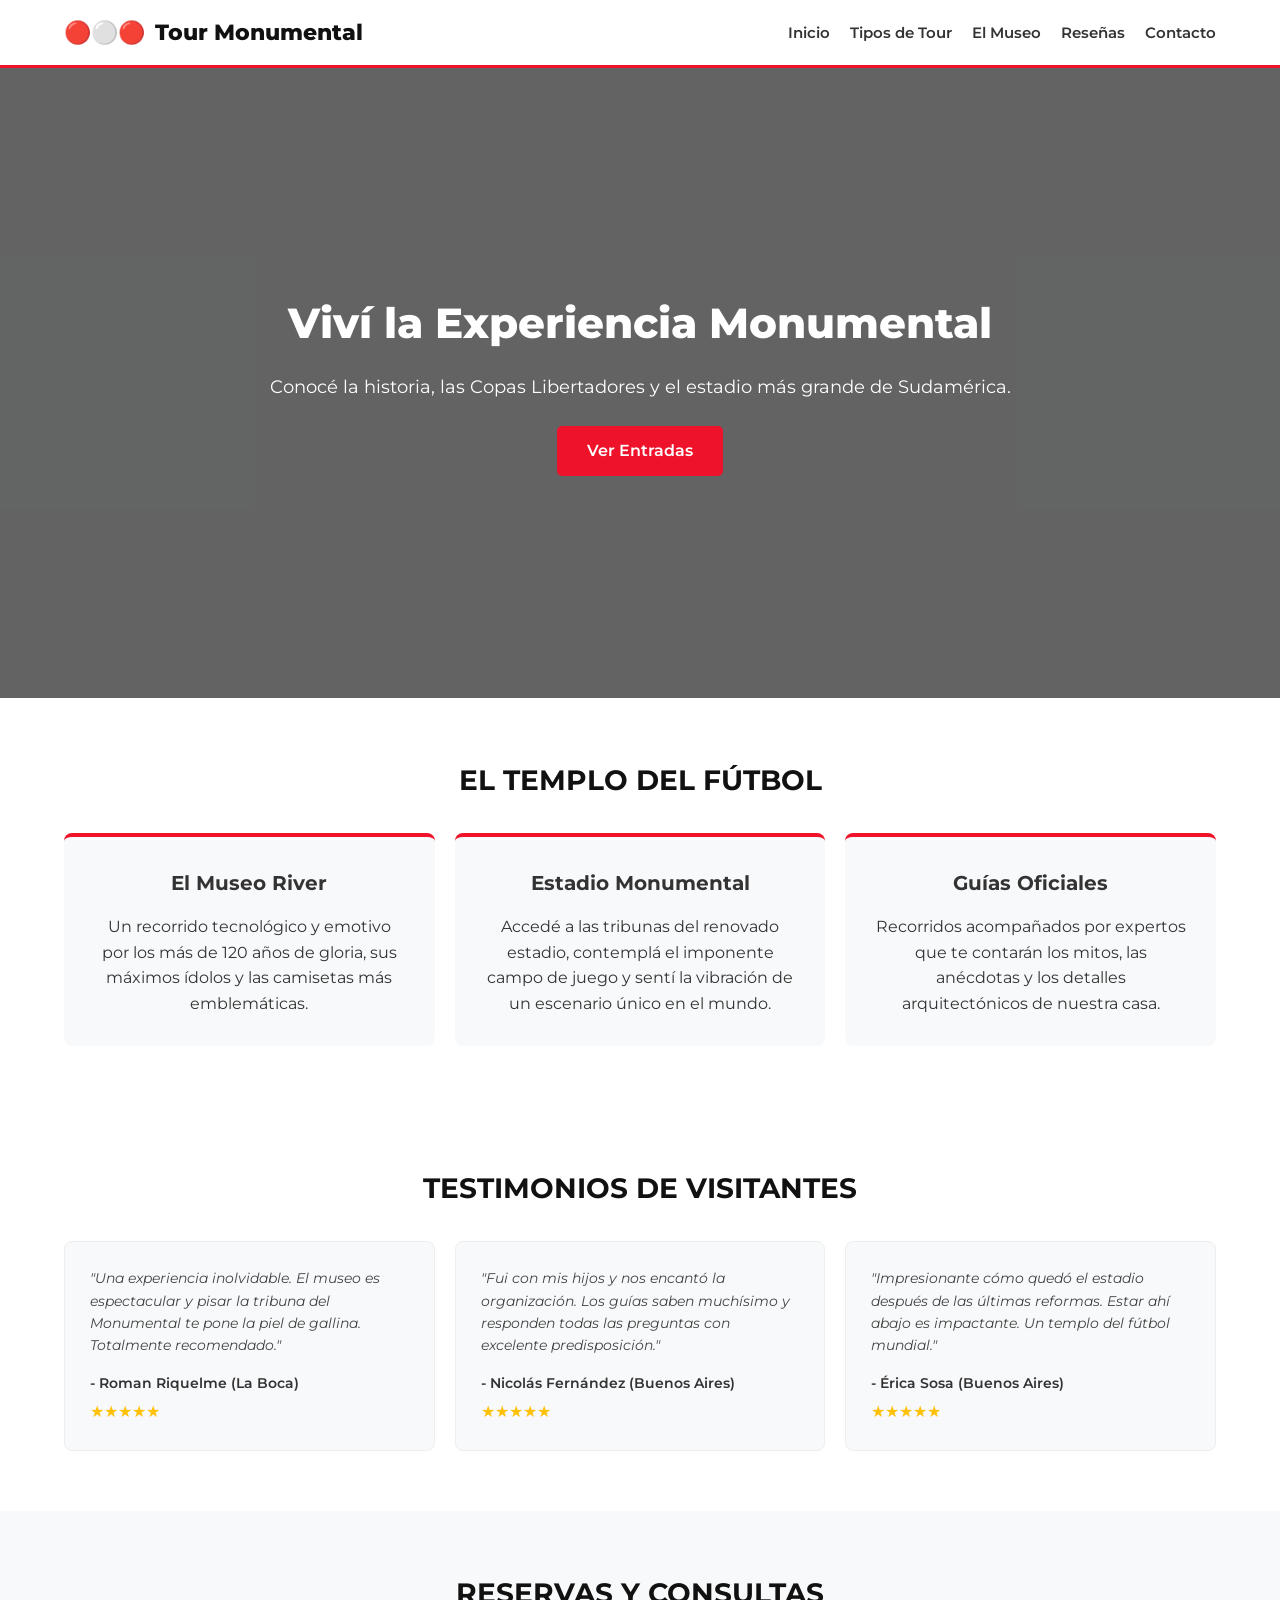
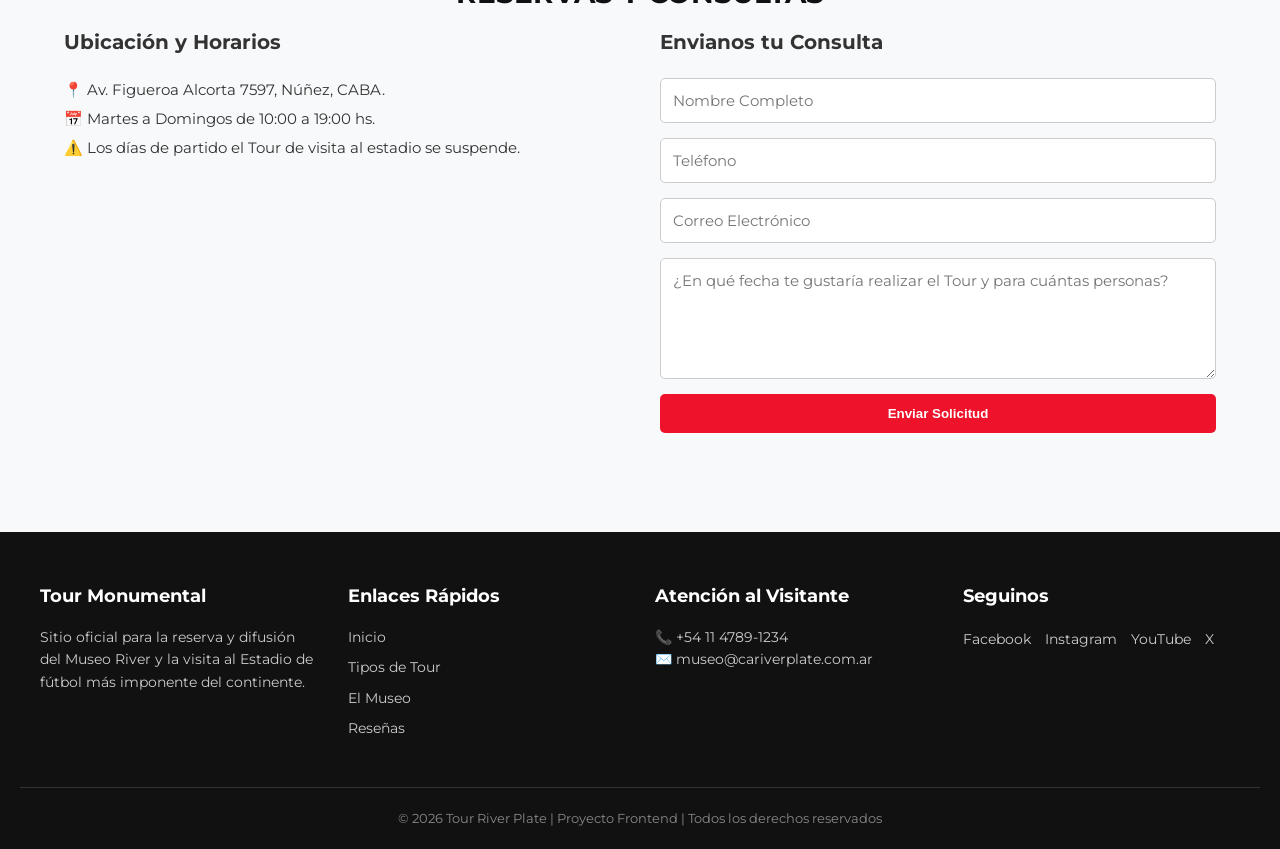
<file: index.html>
<!DOCTYPE html>
<html lang="es">

<head>
    <meta charset="UTF-8">
    <meta name="viewport" content="width=device-width, initial-scale=1.0">
    <title>Tour River Plate - Museo y Estadio Monumental</title>
    <link rel="preconnect" href="https://fonts.googleapis.com">
    <link rel="preconnect" href="https://fonts.gstatic.com" crossorigin>
    <link href="https://fonts.googleapis.com/css2?family=Montserrat:wght@400;600;800&display=swap" rel="stylesheet">
    <link rel="stylesheet" href="css/styles.css">
</head>

<body>

    <header class="header">
        <div class="container">
            <h1 class="logo">
                <span>🔴⚪🔴</span> 
                Tour Monumental
            </h1>            
            <nav class="nav">
                <ul>
                    <li><a href="#hero">Inicio</a></li>
                    <li><a href="tour.html">Tipos de Tour</a></li> <li><a href="#historia">El Museo</a></li>
                    <li><a href="#resenias-section">Reseñas</a></li>
                    <li><a href="#contacto">Contacto</a></li>
                </ul>
            </nav>
        </div>
    </header>

    <main>

        <section class="hero" id="hero">
            <video autoplay muted loop playsinline class="hero-video">
                <source src="video/Monumental.mp4" type="video/mp4">
                Tu navegador no soporta video HTML5.
            </video>

            <div class="hero-content">
                <h2>Viví la Experiencia Monumental</h2>
                <p>Conocé la historia, las Copas Libertadores y el estadio más grande de Sudamérica.</p>
                <a href="tour.html" class="btn">Ver Entradas</a>
            </div>
        </section>

        <section class="servicios" id="historia">
            <div class="container">
                <h2 class="section-title">El Templo del Fútbol</h2>
                <div class="servicios-container">
                    <div class="servicio-box">
                        <h3>El Museo River</h3>
                        <p>Un recorrido tecnológico y emotivo por los más de 120 años de gloria, sus máximos ídolos y las camisetas más emblemáticas.</p>
                    </div>
                    <div class="servicio-box">
                        <h3>Estadio Monumental</h3>
                        <p>Accedé a las tribunas del renovado estadio, contemplá el imponente campo de juego y sentí la vibración de un escenario único en el mundo.</p>
                    </div>
                    <div class="servicio-box">
                        <h3>Guías Oficiales</h3>
                        <p>Recorridos acompañados por expertos que te contarán los mitos, las anécdotas y los detalles arquitectónicos de nuestra casa.</p>
                    </div>
                </div>
            </div>
        </section>

        <section class="resenias-section" id="resenias-section">
            <div class="container">
                <h2 class="section-title">Testimonios de Visitantes</h2>
                <div class="resenias-container">
                    <div class="resenia-card">
                        <p class="comentario">"Una experiencia inolvidable. El museo es espectacular y pisar la tribuna del Monumental te pone la piel de gallina. Totalmente recomendado."</p>
                        <h4 class="usuario">- Roman Riquelme (La Boca)</h4>
                        <span class="estrellas">★★★★★</span>
                    </div>
                    <div class="resenia-card">
                        <p class="comentario">"Fui con mis hijos y nos encantó la organización. Los guías saben muchísimo y responden todas las preguntas con excelente predisposición."</p>
                        <h4 class="usuario">- Nicolás Fernández (Buenos Aires)</h4>
                        <span class="estrellas">★★★★★</span>
                    </div>
                    <div class="resenia-card">
                        <p class="comentario">"Impresionante cómo quedó el estadio después de las últimas reformas. Estar ahí abajo es impactante. Un templo del fútbol mundial."</p>
                        <h4 class="usuario">- Érica Sosa (Buenos Aires)</h4>
                        <span class="estrellas">★★★★★</span>
                    </div>
                </div>
            </div>
        </section>

        <section class="contacto" id="contacto">
            <div class="container">
                <h2 class="section-title">Reservas y Consultas</h2>
                
                <div class="contacto-container">

                    
                    <div class="contacto-info">
                        <h3>Ubicación y Horarios</h3>
                        <p>📍 Av. Figueroa Alcorta 7597, Núñez, CABA.</p>
                        <p>📅 Martes a Domingos de 10:00 a 19:00 hs.</p>
                        <p>⚠️ Los días de partido el Tour de visita al estadio se suspende.</p>
                        <iframe src="https://www.google.com/maps/embed?pb=!1m18!1m12!1m3!1d1395.0950709394479!2d-58.44953249953242!3d-34.54536310600667!2m3!1f0!2f0!3f0!3m2!1i1024!2i768!4f13.1!3m3!1m2!1s0x95bcb43ae6018ddf%3A0x3d7f60a75bfa308a!2sEstadio%20Monumental!5e0!3m2!1ses-419!2sar!4v1779422524367!5m2!1ses-419!2sar" width="550" height="300" style="border:0;" allowfullscreen="" loading="lazy" referrerpolicy="no-referrer-when-downgrade"></iframe>
                    </div>
                    
                        <div class="contacto-form">
                   
                        <!-- Formulario -->
                        <h3>Envianos tu Consulta</h3>
                        <form action="https://formspree.io/f/mrergjrz" method="POST">
                            <input type="text" name="nombre" placeholder="Nombre Completo" required>
                            <input type="text" name="telefono" placeholder="Teléfono" required>
                            <input type="email" name="email" placeholder="Correo Electrónico" required>
                            <textarea name="mensaje" placeholder="¿En qué fecha te gustaría realizar el Tour y para cuántas personas?" rows="5" required></textarea>
                            <button type="submit" >Enviar Solicitud</button>
                        </form>
                    </div>
                    
                </div>
            </div>
        </section>

    </main>

    <footer class="footer">
        <div class="footer-container">
            
            <div class="footer-box">
                <h3>Tour Monumental</h3>
                <p>Sitio oficial para la reserva y difusión del Museo River y la visita al Estadio de fútbol más imponente del continente.</p>
            </div>

            <div class="footer-box">
                <h3>Enlaces Rápidos</h3>
                <ul>
                    <li><a href="#hero">Inicio</a></li>
                    <li><a href="tour.html">Tipos de Tour</a></li>
                    <li><a href="#historia">El Museo</a></li>
                    <li><a href="#resenias-section">Reseñas</a></li>
                </ul>
            </div>

            <div class="footer-box">
                <h3>Atención al Visitante</h3>
                <p>📞 +54 11 4789-1234</p>
                <p>✉️ museo@cariverplate.com.ar</p>
            </div>

            <div class="footer-box">
                <h3>Seguinos</h3>
                <div class="social-links">
                    <a href="https://www.facebook.com/MuseoRiverPlate/?locale=es_LA">Facebook</a>
                    <a href="https://www.instagram.com/museoriver/?hl=es">Instagram</a>
                    <a href="https://www.youtube.com/@museoriver5927">YouTube</a>
                    <a href="https://x.com/MuseoRiver">X</a>
                </div>
            </div>

        </div>

        <div class="footer-bottom">
            <p>© 2026 Tour River Plate | Proyecto Frontend | Todos los derechos reservados</p>
        </div>
    </footer>

</body>
</html>
</file>
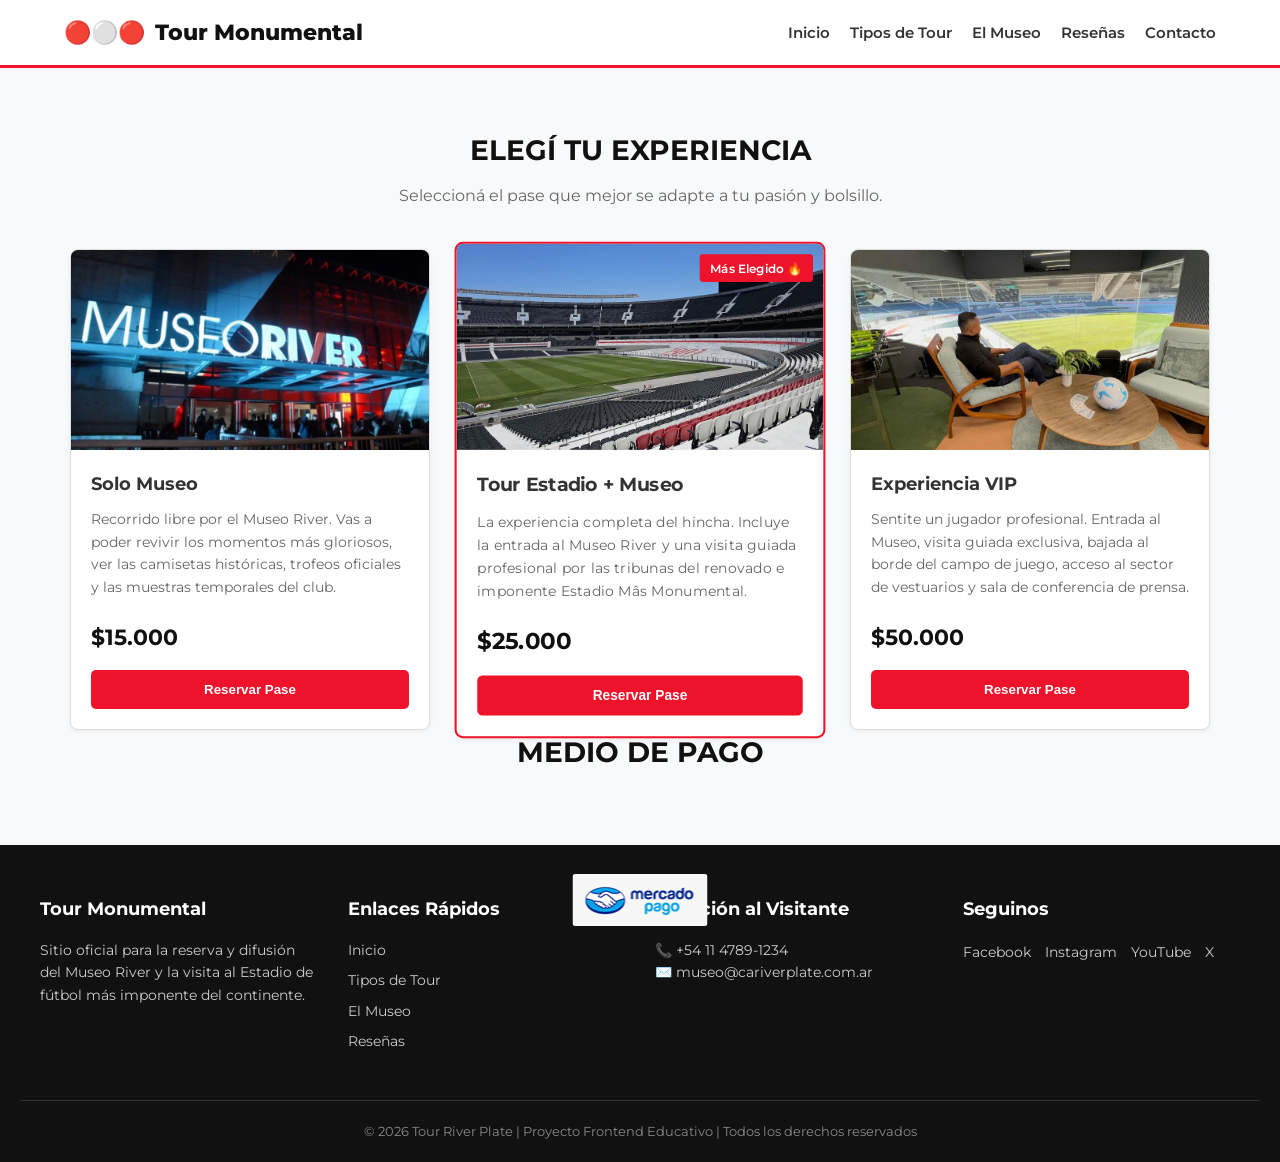
<file: tour.html>
<!DOCTYPE html>
<html lang="es">

<head>
    <meta charset="UTF-8">
    <meta name="viewport" content="width=device-width, initial-scale=1.0">
    <title>Tipos de Tour - River Plate</title>
    <link rel="preconnect" href="https://fonts.googleapis.com">
    <link rel="preconnect" href="https://fonts.gstatic.com" crossorigin>
    <link href="https://fonts.googleapis.com/css2?family=Montserrat:wght@400;600;800&display=swap" rel="stylesheet">
    <link rel="stylesheet" href="css/styles.css">
</head>

<body>

    <header class="header">
        <div class="container">
            <h1 class="logo">
                <span>🔴⚪🔴</span> 
                Tour Monumental
            </h1>            
            <nav class="nav">
                <ul>
                    <li><a href="index.html#hero">Inicio</a></li>
                    <li><a href="tour.html">Tipos de Tour</a></li>
                    <li><a href="index.html#historia">El Museo</a></li>
                    <li><a href="index.html#resenias-section">Reseñas</a></li>
                    <li><a href="index.html#contacto">Contacto</a></li>
                </ul>
            </nav>
        </div>
    </header>

    <main class="tour-main">
        <section class="products-section">
            <div class="container">
                <h2 class="section-title">Elegí tu Experiencia</h2>
                <p class="section-subtitle">Seleccioná el pase que mejor se adapte a tu pasión y bolsillo.</p>
                
                <div class="products-flex">
                    
                    <div class="product-card">
                        <div class="product-img-container">
                            <img src="img/museo.jpg" alt="Museo River Plate" class="product-img">
                        </div>
                        <div class="product-info">
                            <h3>Solo Museo</h3>
                            <p>Recorrido libre por el Museo River. Vas a poder revivir los momentos más gloriosos, ver las camisetas históricas, trofeos oficiales y las muestras temporales del club.</p>
                            <span class="price">$15.000</span>
                            <button class="btn-buy">Reservar Pase</button>
                        </div>
                    </div>

                    <div class="product-card featured">
                        <div class="product-tag">Más Elegido 🔥</div>
                        <div class="product-img-container">
                            <img src="img/estadio.jpg" alt="Estadio Mas Monumental" class="product-img">
                        </div>
                        <div class="product-info">
                            <h3>Tour Estadio + Museo</h3>
                            <p>La experiencia completa del hincha. Incluye la entrada al Museo River y una visita guiada profesional por las tribunas del renovado e imponente Estadio Mâs Monumental.</p>
                            <span class="price">$25.000</span>
                            <button class="btn-buy">Reservar Pase</button>
                        </div>
                    </div>

                    <div class="product-card">
                        <div class="product-img-container">
                            <img src="img/vip.jpg" alt="Tour VIP Vestuarios" class="product-img">
                        </div>
                        <div class="product-info">
                            <h3>Experiencia VIP</h3>
                            <p>Sentite un jugador profesional. Entrada al Museo, visita guiada exclusiva, bajada al borde del campo de juego, acceso al sector de vestuarios y sala de conferencia de prensa.</p>
                            <span class="price">$50.000</span>
                            <button class="btn-buy">Reservar Pase</button>
                        </div>

                    </div>

                    


</div>
    
        <h3 class="section-title">Medio de Pago</h3>
        <div >
            <img src="img/MP.jpg" alt="Mercado Pago" class="product-mp" >
        </div>
                   
</div>

            
        </section>

        
    </main>

    <footer class="footer">
        <div class="footer-container">
            
            <div class="footer-box">
                <h3>Tour Monumental</h3>
                <p>Sitio oficial para la reserva y difusión del Museo River y la visita al Estadio de fútbol más imponente del continente.</p>
            </div>

            <div class="footer-box">
                <h3>Enlaces Rápidos</h3>
                <ul>
                    <li><a href="index.html#hero">Inicio</a></li>
                    <li><a href="tour.html">Tipos de Tour</a></li>
                    <li><a href="index.html#historia">El Museo</a></li>
                    <li><a href="index.html#resenias-section">Reseñas</a></li>
                </ul>
            </div>

            <div class="footer-box">
                <h3>Atención al Visitante</h3>
                <p>📞 +54 11 4789-1234</p>
                <p>✉️ museo@cariverplate.com.ar</p>
            </div>

            <div class="footer-box">
                <h3>Seguinos</h3>
                <div class="social-links">
                    <a href="https://www.facebook.com/MuseoRiverPlate/?locale=es_LA">Facebook</a>
                    <a href="https://www.instagram.com/museoriver/?hl=es">Instagram</a>
                    <a href="https://www.youtube.com/@museoriver5927">YouTube</a>
                    <a href="https://x.com/MuseoRiver">X</a>
                </div>
            </div>

        </div>

        <div class="footer-bottom">
            <p>© 2026 Tour River Plate | Proyecto Frontend Educativo | Todos los derechos reservados</p>
        </div>
    </footer>

</body>
</html>
</file>
<file: css/styles.css>
/* *****************************************************
   ESTILOS GENERALES
   ***************************************************** */
* {
    margin: 0;
    padding: 0;
    box-sizing: border-box;
}

body {
    font-family: 'Montserrat', Arial, Helvetica, sans-serif;
    line-height: 1.6;
    background-color: #f8f9fa;
    color: #333333;
}

.container {
    width: 90%;
    max-width: 1200px;
    margin: auto;
}

.section-title {
    text-align: center;
    font-size: 28px;
    margin-bottom: 10px;
    color: #111;
    text-transform: uppercase;
}

.section-subtitle {
    text-align: center;
    margin-bottom: 40px;
    color: #666;
}

/* *****************************************************
   HEADER / NAV
   ***************************************************** */
.header {
    background: #ffffff;
    color: #111111;
    padding: 15px 0;
    border-bottom: 3px solid #ee122a;
}

.header .container {
    display: flex;
    justify-content: space-between;
    align-items: center;
}

.logo {
    display: flex;
    align-items: center;
    gap: 10px;
    font-size: 22px;
    font-weight: 800;
}

.nav ul {
    list-style: none;
    display: flex;
    gap: 20px;
}

.nav a {
    color: #333;
    text-decoration: none;
    font-weight: 600;
    font-size: 15px;
}

.nav a:hover {
    color: #ee122a;
}

/* *****************************************************
   HERO (Video)
   ***************************************************** */
.hero {
    position: relative;
    height: 70vh;
    overflow: hidden;
    display: flex;
    align-items: center;
    justify-content: center;
    color: #fff;
    text-align: center;
}

.hero-video {
    position: absolute;
    top: 50%;
    left: 50%;
    min-width: 100%;
    min-height: 100%;
    width: auto;
    height: auto;
    transform: translate(-50%, -50%);
    z-index: 1;
    object-fit: cover;
}

.hero::before {
    content: "";
    position: absolute;
    top: 0;
    left: 0;
    width: 100%;
    height: 100%;
    background: rgba(0, 0, 0, 0.6);
    z-index: 2;
}

.hero-content {
    position: relative;
    z-index: 3;
    max-width: 800px;
    padding: 20px;
}

.hero-content h2 {
    font-size: 42px;
    margin-bottom: 15px;
    font-weight: 800;
}

.hero-content p {
    font-size: 18px;
    margin-bottom: 25px;
}

.btn, .btn-buy, .contacto-form button {
    display: inline-block;
    background: #ee122a;
    color: #fff;
    padding: 12px 30px;
    text-decoration: none;
    font-weight: 600;
    border-radius: 5px;
    border: none;
    cursor: pointer;
    transition: background 0.3s;
}

.btn:hover, .btn-buy:hover, .contacto-form button:hover {
    background: #b80c1e;
}

/* *****************************************************
   INFO e HISTORIA (Flexbox)
   ***************************************************** */
.servicios {
    padding: 60px 0;
    background: #ffffff;
}

.servicios-container {
    display: flex;
    gap: 20px;
    justify-content: space-between;
    margin-top: 30px;
}

.servicio-box {
    flex: 1;
    background: #f8f9fa;
    padding: 30px;
    border-radius: 8px;
    text-align: center;
    border-top: 4px solid #ee122a;
}

.servicio-box h3 {
    margin-bottom: 15px;
    font-size: 20px;
}

/* *****************************************************
   PAGINA TOURS: PRODUCTOS (Flexbox)
   ***************************************************** */
.tour-main {
    padding: 60px 0;
}

.products-flex {
    display: flex;
    gap: 30px;
    justify-content: center;
    align-items: stretch;
    margin-top: 30px;
}

.product-card {
    flex: 1;
    max-width: 360px;
    background: #ffffff;
    border: 1px solid #ddd;
    border-radius: 8px;
    overflow: hidden;
    display: flex;
    flex-direction: column;
    position: relative;
    box-shadow: 0 2px 5px rgba(0,0,0,0.05);
}

.product-card.featured {
    border: 2px solid #ee122a;
    transform: scale(1.03);
}

.product-tag {
    position: absolute;
    top: 10px;
    right: 10px;
    background: #ee122a;
    color: #fff;
    padding: 4px 10px;
    font-size: 12px;
    font-weight: 600;
    border-radius: 3px;
}

.product-img-container {
    height: 200px;
    background: #ccc;
}

.product-img {
    width: 100%;
    height: 100%;
    object-fit: cover;
}

.product-info {
    padding: 20px;
    display: flex;
    flex-direction: column;
    flex-grow: 1;
}

.product-info h3 {
    margin-bottom: 10px;
    font-size: 18px;
}

.product-info p {
    font-size: 14px;
    color: #666;
    margin-bottom: 20px;
    flex-grow: 1;
}

.price {
    font-size: 22px;
    font-weight: 700;
    color: #111;
    margin-bottom: 15px;
}

/* *****************************************************
   RESEÑAS (Grid 3 columnas)
   ***************************************************** */
.resenias-section {
    padding: 60px 0;
    background: #ffffff;
}

.resenias-container {
    display: grid;
    grid-template-columns: repeat(3, 1fr);
    gap: 20px;
    margin-top: 30px;
}

.resenia-card {
    background: #f8f9fa;
    padding: 25px;
    border-radius: 8px;
    border: 1px solid #eee;
}

.comentario {
    font-style: italic;
    font-size: 14px;
    margin-bottom: 15px;
    color: #444;
}

.usuario {
    font-size: 14px;
    font-weight: 600;
    margin-bottom: 5px;
}

.estrellas {
    color: #ffc107;
}

/* *****************************************************
   CONTACTO Y FORMULARIO
   ***************************************************** */
.contacto {
    padding: 60px 0;
    background: #f8f9fa;
}

.contacto-container {
    display: flex;
    gap: 40px;
    margin-top: 10px;
}

.contacto-info, .contacto-form {
    flex: 1;
}

.contacto-info h3, .contacto-form h3 {
    margin-bottom: 20px;
    font-size: 20px;
}

.contacto-info p {
    margin-bottom: 5px;
    font-size: 15px;
}

.contacto-form form {
    display: flex;
    flex-direction: column;
    gap: 15px;
}

.contacto-form input, .contacto-form textarea {
    width: 100%;
    padding: 12px;
    border: 1px solid #ccc;
    border-radius: 5px;
    font-family: inherit;
    font-size: 15px;
}

/* *****************************************************
   FOOTER (Grid 4 columnas)
   ***************************************************** */
.footer {
    background-color: #111111;
    color: #eeeeee;
    padding: 50px 20px 20px;
}

.footer-container {
    max-width: 1200px;
    margin: auto;
    display: grid;
    grid-template-columns: repeat(4, 1fr);
    gap: 30px;
}

.footer-box h3 {
    margin-bottom: 15px;
    font-size: 18px;
    color: #ffffff;
}

.footer-box p, .footer-box ul li {
    font-size: 14px;
    color: #cccccc;
    line-height: 1.6;
}

.footer-box ul {
    list-style: none;
}

.footer-box ul li {
    margin-bottom: 8px;
}

.footer-box a {
    color: #cccccc;
    text-decoration: none;
}

.footer-box a:hover {
    color: #ee122a;
}

.social-links a {
    display: inline-block;
    margin-right: 10px;
    font-size: 14px;
}

.footer-bottom {
    text-align: center;
    margin-top: 40px;
    padding-top: 20px;
    border-top: 1px solid #333;
    font-size: 13px;
    color: #888;
}


.product-mp { 
    position:absolute;
    top: 96%; 
    left: 50%;
    transform: translateX(-50%);
    
    margin-top: 10px; 

    background: #f8f7f7;
    color: #fff;
    padding: 4px 10px;
    font-size: 12px;
    font-weight: 500;
    border-radius: 3px;
}
</file>
